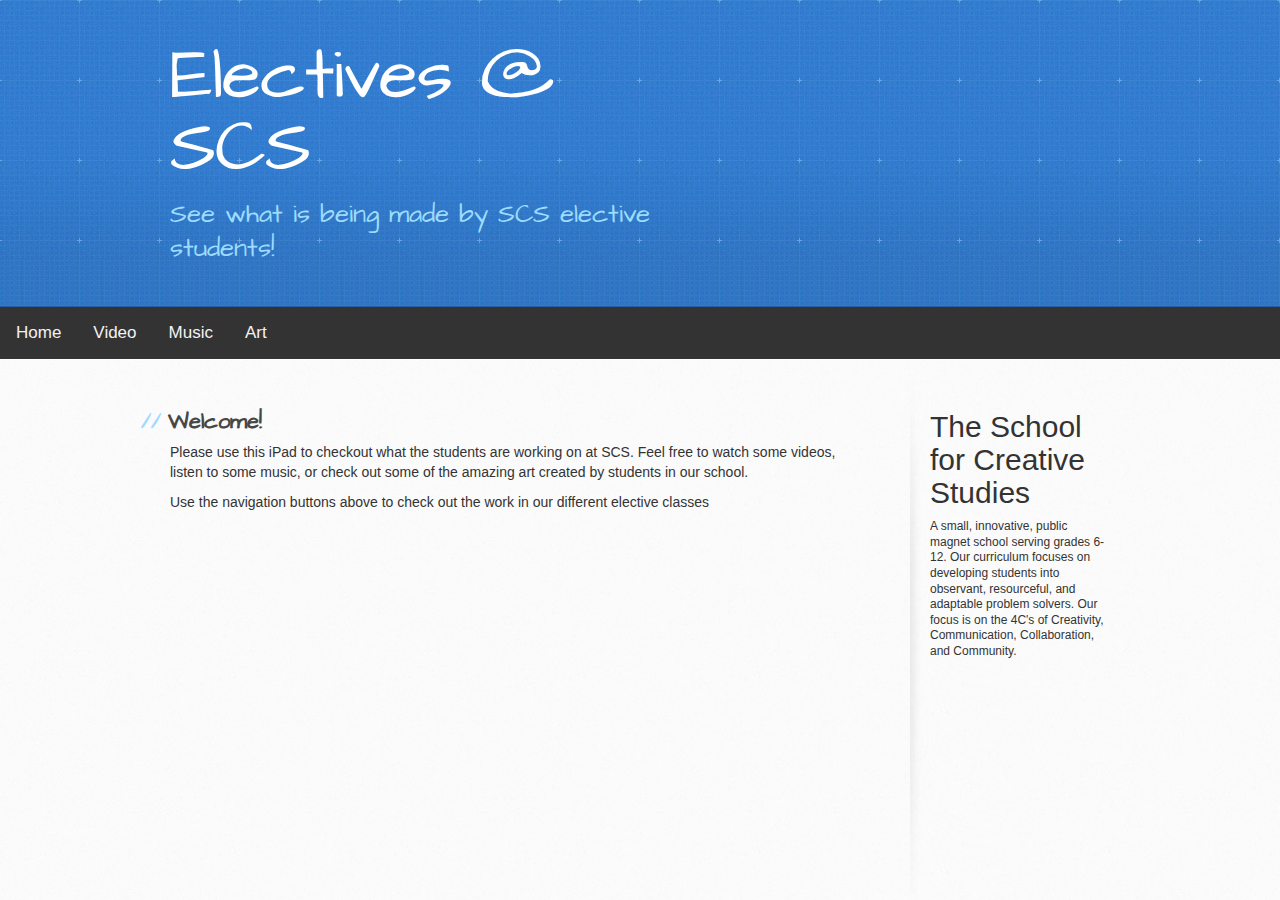
<file: index.html>
<!DOCTYPE html>
<html>
  <head>
    <meta charset='utf-8'>
    <meta http-equiv="X-UA-Compatible" content="chrome=1">
    <meta name="viewport" content="width=device-width, initial-scale=1, maximum-scale=1">
    <link href='https://fonts.googleapis.com/css?family=Architects+Daughter' rel='stylesheet' type='text/css'>
    <link rel="stylesheet" type="text/css" href="stylesheets/stylesheet.css" media="screen">
    <link rel="stylesheet" type="text/css" href="stylesheets/github-light.css" media="screen">
    <link rel="stylesheet" type="text/css" href="stylesheets/print.css" media="print">
      <link rel="stylesheet" href="https://maxcdn.bootstrapcdn.com/bootstrap/3.3.7/css/bootstrap.min.css">
    <script src="https://ajax.googleapis.com/ajax/libs/jquery/1.12.4/jquery.min.js"></script>
    <script src="https://maxcdn.bootstrapcdn.com/bootstrap/3.3.7/js/bootstrap.min.js"></script>

    <!--[if lt IE 9]>
    <script src="//html5shiv.googlecode.com/svn/trunk/html5.js"></script>
    <![endif]-->

    <title>Electives @ SCS</title>
  </head>

  <body>
    <header>
      <div class="inner">
        <h1>Electives @ SCS</h1>
        <h2>See what is being made by SCS elective students!</h2>
      </div>
    </header>
    <ul class="topnav" id="myTopnav">
  <li><a href="index.html">Home</a></li>
  <li><a href="video.html">Video</a></li>
  <li><a href="music.html">Music</a></li>
  <li><a href="art.html">Art</a></li>
  <li class="icon">
    <a href="javascript:void(0);" onclick="myFunction()">&#9776;</a>
  </li>
</ul>
    <div id="content-wrapper">
      <div class="inner clearfix">
        <section id="main-content">
          <h2>Welcome!</h2>
          <p> Please use this iPad to checkout what the students are working on at SCS. Feel free to watch some videos, 
            listen to some music, or check out some of the amazing art created by students in our school. </p>
          <p> Use the navigation buttons above to check out the work in our different elective classes</p>
            
        </section>

        <aside id="sidebar">
<h2>The School for Creative Studies</h2>
            <p>A small, innovative, public magnet school serving grades 6-12. Our curriculum focuses on developing students into observant, resourceful, and adaptable problem solvers. Our focus is on the 4C's of Creativity, Communication, Collaboration, and Community. <p>
            <iframe width=110% height=110% frameborder="0" style="border:1" src="https://www.google.com/maps/embed/v1/place?q=place_id:ChIJ7blEX0T9rIkRXbwoGe7TRvg&key=AIzaSyBDz22I4m83B0LoRzojCDgY94-Q_MTS8l0" allowfullscreen></iframe>
        </aside>
      </div>
    </div>
  </body>
</html>
</file>
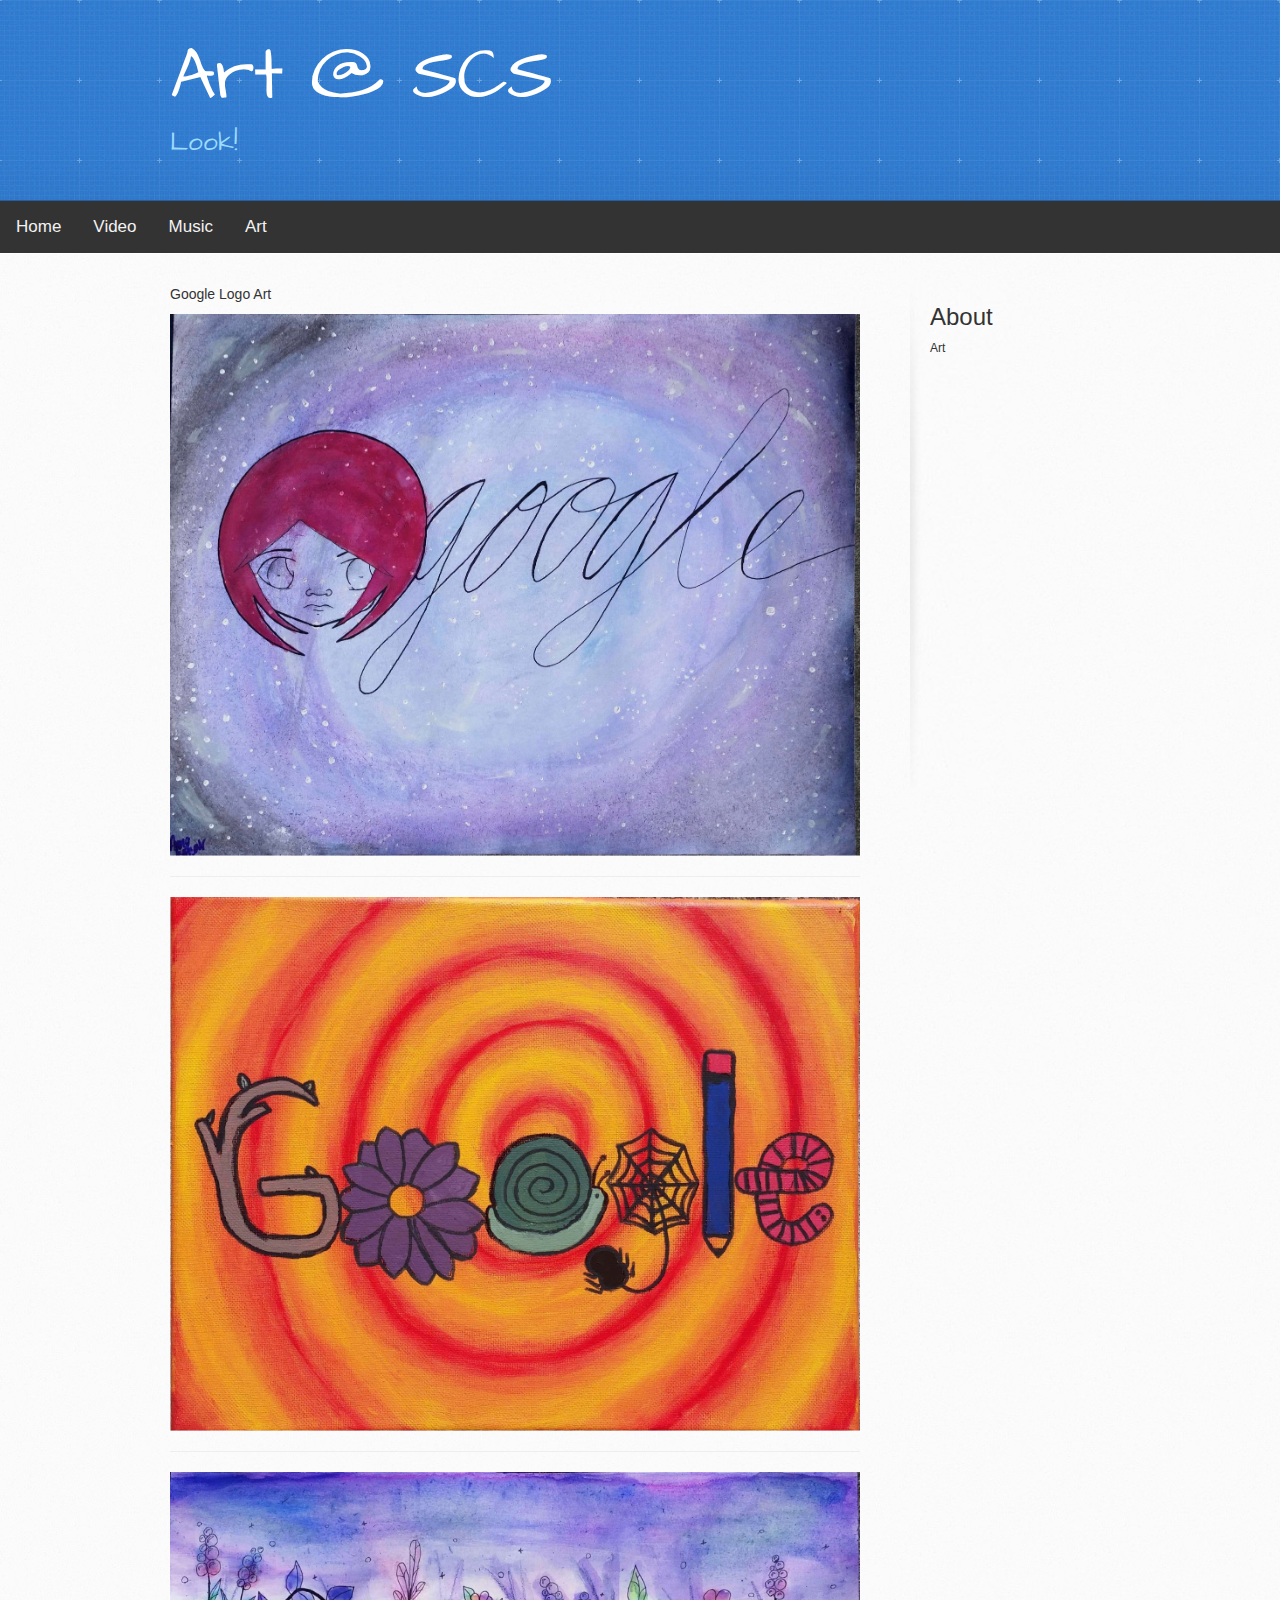
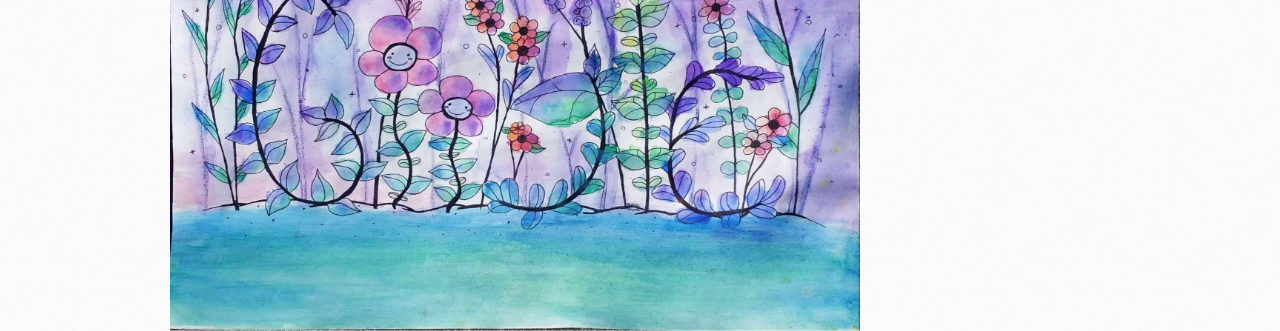
<file: art.html>
<!DOCTYPE html>
<html>
  <head>
    <meta charset='utf-8'>
    <meta http-equiv="X-UA-Compatible" content="chrome=1">
    <meta name="viewport" content="width=device-width, initial-scale=1, maximum-scale=1">
    <link href='https://fonts.googleapis.com/css?family=Architects+Daughter' rel='stylesheet' type='text/css'>
        <link rel="stylesheet" type="text/css" href="stylesheets/stylesheet.css" media="screen">
    <link rel="stylesheet" type="text/css" href="stylesheets/github-light.css" media="screen">
    <link rel="stylesheet" type="text/css" href="stylesheets/print.css" media="print">
    <link rel="stylesheet" href="https://maxcdn.bootstrapcdn.com/bootstrap/3.3.7/css/bootstrap.min.css">
    <script src="https://ajax.googleapis.com/ajax/libs/jquery/1.12.4/jquery.min.js"></script>
    <script src="https://maxcdn.bootstrapcdn.com/bootstrap/3.3.7/js/bootstrap.min.js"></script>

    <!--[if lt IE 9]>
    <script src="//html5shiv.googlecode.com/svn/trunk/html5.js"></script>
    <![endif]-->

    <title>Electives @ SCS</title>
  </head>

  <body>
    <header>
      <div class="inner">
        <h1>Art @ SCS</h1>
        <h2>Look!</h2>
      </div>
        
    </header>
    <ul class="topnav" id="myTopnav">
  <li><a href="index.html">Home</a></li>
  <li><a href="video.html">Video</a></li>
  <li><a href="music.html">Music</a></li>
  <li><a href="art.html">Art</a></li>
  <li class="icon">
    <a href="javascript:void(0);" onclick="myFunction()">&#9776;</a>
  </li>
</ul>
  
 <div id="content-wrapper">
      <div class="inner clearfix">
        <section id="main-content">
     <p>Google Logo Art</p>
     <img src="art1.jpg">
          <hr>
          <img src="art2.jpg">
          <hr>
          <img src="art3.jpg">
       
        </section>
        <aside id="sidebar">
        <h3>About</h3>
          <p>Art</p>
    
        </aside>
      </div>
    </div>
  </body>
</file>
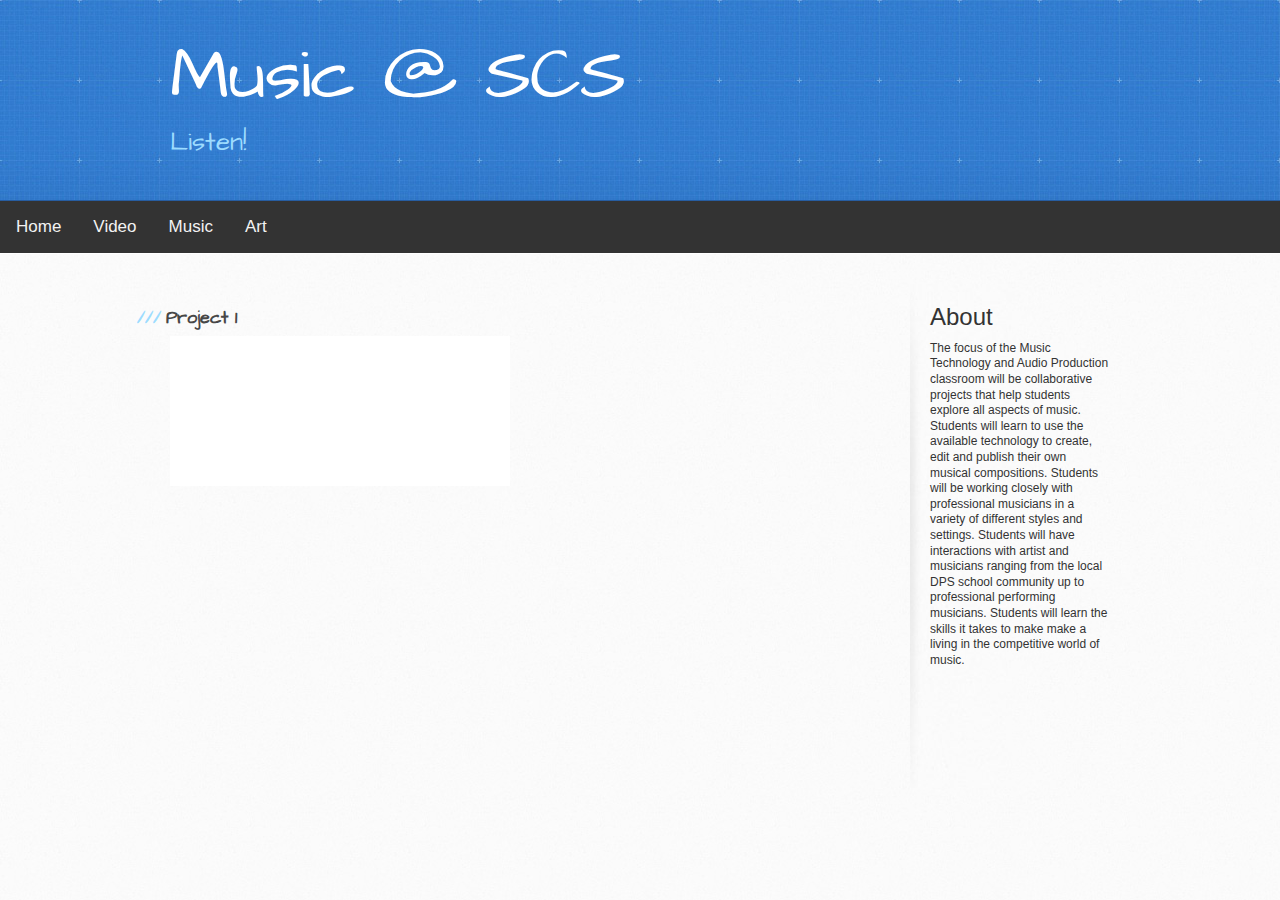
<file: music.html>
<!DOCTYPE html>
<html>
  <head>
    <meta charset='utf-8'>
    <meta http-equiv="X-UA-Compatible" content="chrome=1">
    <meta name="viewport" content="width=device-width, initial-scale=1, maximum-scale=1">
    <link href='https://fonts.googleapis.com/css?family=Architects+Daughter' rel='stylesheet' type='text/css'>
        <link rel="stylesheet" type="text/css" href="stylesheets/stylesheet.css" media="screen">
    <link rel="stylesheet" type="text/css" href="stylesheets/github-light.css" media="screen">
    <link rel="stylesheet" type="text/css" href="stylesheets/print.css" media="print">
    <link rel="stylesheet" href="https://maxcdn.bootstrapcdn.com/bootstrap/3.3.7/css/bootstrap.min.css">
    <script src="https://ajax.googleapis.com/ajax/libs/jquery/1.12.4/jquery.min.js"></script>
    <script src="https://maxcdn.bootstrapcdn.com/bootstrap/3.3.7/js/bootstrap.min.js"></script>

    <!--[if lt IE 9]>
    <script src="//html5shiv.googlecode.com/svn/trunk/html5.js"></script>
    <![endif]-->

    <title>Electives @ SCS</title>
  </head>

  <body>
    <header>
      <div class="inner">
        <h1>Music @ SCS</h1>
        <h2>Listen!</h2>
      </div>
    </header>
    <ul class="topnav" id="myTopnav">
  <li><a href="index.html">Home</a></li>
  <li><a href="video.html">Video</a></li>
  <li><a href="music.html">Music</a></li>
  <li><a href="art.html">Art</a></li>
  <li class="icon">
    <a href="javascript:void(0);" onclick="myFunction()">&#9776;</a>
  </li>
</ul>

    <div id="content-wrapper">
      <div class="inner clearfix">
        <section id="main-content">
          
          <h3>Project 1</h3>
          <iframe src="https://drive.google.com/file/d/0B2RvmZWrjhOPVFBZQ0VEUTV3aDQ/preview" width="340" height="150" style="border:none;background-color:#FFFFFF;"></iframe>
        </section>
        <aside id="sidebar">
        <h3>About</h3>
          <p>The focus of the Music Technology and Audio Production classroom will be collaborative projects that help students explore all aspects of music. Students will learn to use the available technology to create, edit and publish their own musical compositions. Students will be working closely with professional musicians in a variety of different styles and settings. Students will have interactions with artist and musicians ranging from the local DPS school community up to professional performing musicians. Students will learn the skills it takes to make make a living in the competitive world of music.</p>
    
        </aside>
      </div>
    </div>

  
  </body>
</file>
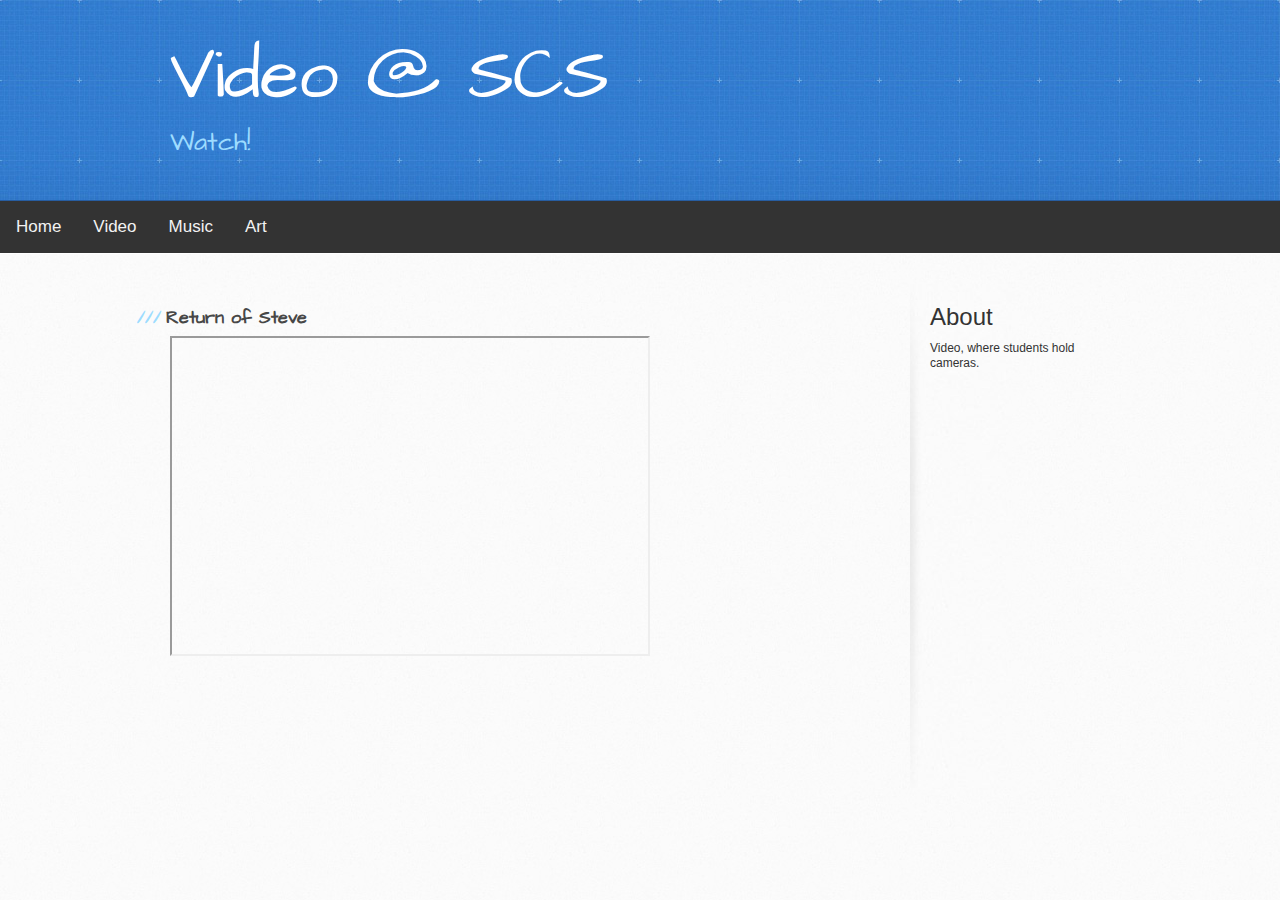
<file: video.html>
<!DOCTYPE html>
<html>
  <head>
    <meta charset='utf-8'>
    <meta http-equiv="X-UA-Compatible" content="chrome=1">
    <meta name="viewport" content="width=device-width, initial-scale=1, maximum-scale=1">
    <link href='https://fonts.googleapis.com/css?family=Architects+Daughter' rel='stylesheet' type='text/css'>
        <link rel="stylesheet" type="text/css" href="stylesheets/stylesheet.css" media="screen">
    <link rel="stylesheet" type="text/css" href="stylesheets/github-light.css" media="screen">
    <link rel="stylesheet" type="text/css" href="stylesheets/print.css" media="print">
    <link rel="stylesheet" href="https://maxcdn.bootstrapcdn.com/bootstrap/3.3.7/css/bootstrap.min.css">
    <script src="https://ajax.googleapis.com/ajax/libs/jquery/1.12.4/jquery.min.js"></script>
    <script src="https://maxcdn.bootstrapcdn.com/bootstrap/3.3.7/js/bootstrap.min.js"></script>

    <!--[if lt IE 9]>
    <script src="//html5shiv.googlecode.com/svn/trunk/html5.js"></script>
    <![endif]-->

    <title>Electives @ SCS</title>
  </head>

  <body>
    <header>
      <div class="inner">
        <h1>Video @ SCS</h1>
        <h2>Watch!</h2>
      </div>
        
    </header>
    <ul class="topnav" id="myTopnav">
  <li><a href="index.html">Home</a></li>
  <li><a href="video.html">Video</a></li>
  <li><a href="music.html">Music</a></li>
  <li><a href="art.html">Art</a></li>
  <li class="icon">
    <a href="javascript:void(0);" onclick="myFunction()">&#9776;</a>
  </li>
</ul>
  
 <div id="content-wrapper">
      <div class="inner clearfix">
        <section id="main-content">
          
          <h3>Return of Steve</h3>
          <iframe src="https://drive.google.com/file/d/0B2RvmZWrjhOPZlkyUVpxcVNQU2c/preview"  width="480" height="320"></iframe>
       
        </section>
        <aside id="sidebar">
        <h3>About</h3>
          <p>Video, where students hold cameras.</p>
    
        </aside>
      </div>
    </div>
  </body>
</file>
<file: stylesheets/github-light.css>
/*
The MIT License (MIT)

Copyright (c) 2016 GitHub, Inc.

Permission is hereby granted, free of charge, to any person obtaining a copy
of this software and associated documentation files (the "Software"), to deal
in the Software without restriction, including without limitation the rights
to use, copy, modify, merge, publish, distribute, sublicense, and/or sell
copies of the Software, and to permit persons to whom the Software is
furnished to do so, subject to the following conditions:

The above copyright notice and this permission notice shall be included in all
copies or substantial portions of the Software.

THE SOFTWARE IS PROVIDED "AS IS", WITHOUT WARRANTY OF ANY KIND, EXPRESS OR
IMPLIED, INCLUDING BUT NOT LIMITED TO THE WARRANTIES OF MERCHANTABILITY,
FITNESS FOR A PARTICULAR PURPOSE AND NONINFRINGEMENT. IN NO EVENT SHALL THE
AUTHORS OR COPYRIGHT HOLDERS BE LIABLE FOR ANY CLAIM, DAMAGES OR OTHER
LIABILITY, WHETHER IN AN ACTION OF CONTRACT, TORT OR OTHERWISE, ARISING FROM,
OUT OF OR IN CONNECTION WITH THE SOFTWARE OR THE USE OR OTHER DEALINGS IN THE
SOFTWARE.

*/

.pl-c /* comment */ {
  color: #969896;
}

.pl-c1 /* constant, variable.other.constant, support, meta.property-name, support.constant, support.variable, meta.module-reference, markup.raw, meta.diff.header */,
.pl-s .pl-v /* string variable */ {
  color: #0086b3;
}

.pl-e /* entity */,
.pl-en /* entity.name */ {
  color: #795da3;
}

.pl-smi /* variable.parameter.function, storage.modifier.package, storage.modifier.import, storage.type.java, variable.other */,
.pl-s .pl-s1 /* string source */ {
  color: #333;
}

.pl-ent /* entity.name.tag */ {
  color: #63a35c;
}

.pl-k /* keyword, storage, storage.type */ {
  color: #a71d5d;
}

.pl-s /* string */,
.pl-pds /* punctuation.definition.string, string.regexp.character-class */,
.pl-s .pl-pse .pl-s1 /* string punctuation.section.embedded source */,
.pl-sr /* string.regexp */,
.pl-sr .pl-cce /* string.regexp constant.character.escape */,
.pl-sr .pl-sre /* string.regexp source.ruby.embedded */,
.pl-sr .pl-sra /* string.regexp string.regexp.arbitrary-repitition */ {
  color: #183691;
}

.pl-v /* variable */ {
  color: #ed6a43;
}

.pl-id /* invalid.deprecated */ {
  color: #b52a1d;
}

.pl-ii /* invalid.illegal */ {
  color: #f8f8f8;
  background-color: #b52a1d;
}

.pl-sr .pl-cce /* string.regexp constant.character.escape */ {
  font-weight: bold;
  color: #63a35c;
}

.pl-ml /* markup.list */ {
  color: #693a17;
}

.pl-mh /* markup.heading */,
.pl-mh .pl-en /* markup.heading entity.name */,
.pl-ms /* meta.separator */ {
  font-weight: bold;
  color: #1d3e81;
}

.pl-mq /* markup.quote */ {
  color: #008080;
}

.pl-mi /* markup.italic */ {
  font-style: italic;
  color: #333;
}

.pl-mb /* markup.bold */ {
  font-weight: bold;
  color: #333;
}

.pl-md /* markup.deleted, meta.diff.header.from-file */ {
  color: #bd2c00;
  background-color: #ffecec;
}

.pl-mi1 /* markup.inserted, meta.diff.header.to-file */ {
  color: #55a532;
  background-color: #eaffea;
}

.pl-mdr /* meta.diff.range */ {
  font-weight: bold;
  color: #795da3;
}

.pl-mo /* meta.output */ {
  color: #1d3e81;
}
</file>
<file: stylesheets/print.css>
html, body, div, span, applet, object, iframe,
h1, h2, h3, h4, h5, h6, p, blockquote, pre,
a, abbr, acronym, address, big, cite, code,
del, dfn, em, img, ins, kbd, q, s, samp,
small, strike, strong, sub, sup, tt, var,
b, u, i, center,
dl, dt, dd, ol, ul, li,
fieldset, form, label, legend,
table, caption, tbody, tfoot, thead, tr, th, td,
article, aside, canvas, details, embed,
figure, figcaption, footer, header, hgroup,
menu, nav, output, ruby, section, summary,
time, mark, audio, video {
  padding: 0;
  margin: 0;
  font: inherit;
  font-size: 100%;
  vertical-align: baseline;
  border: 0;
}
/* HTML5 display-role reset for older browsers */
article, aside, details, figcaption, figure,
footer, header, hgroup, menu, nav, section {
  display: block;
}
body {
  line-height: 1;
}
ol, ul {
  list-style: none;
}
blockquote, q {
  quotes: none;
}
blockquote:before, blockquote:after,
q:before, q:after {
  content: '';
  content: none;
}
table {
  border-spacing: 0;
  border-collapse: collapse;
}
body {
  font-family: 'Helvetica Neue', Helvetica, Arial, serif;
  font-size: 13px;
  line-height: 1.5;
  color: #000;
}

a {
  font-weight: bold;
  color: #d5000d;
}

header {
  padding-top: 35px;
  padding-bottom: 10px;
}

header h1 {
  font-size: 48px;
  font-weight: bold;
  line-height: 1.2;
  color: #303030;
  letter-spacing: -1px;
}

header h2 {
  font-size: 24px;
  font-weight: normal;
  line-height: 1.3;
  color: #aaa;
  letter-spacing: -1px;
}
#downloads {
  display: none;
}
#main_content {
  padding-top: 20px;
}

code, pre {
  margin-bottom: 30px;
  font-family: Monaco, "Bitstream Vera Sans Mono", "Lucida Console", Terminal;
  font-size: 12px;
  color: #222;
}

code {
  padding: 0 3px;
}

pre {
  padding: 20px;
  overflow: auto;
  border: solid 1px #ddd;
}
pre code {
  padding: 0;
}

ul, ol, dl {
  margin-bottom: 20px;
}


/* COMMON STYLES */

table {
  width: 100%;
  border: 1px solid #ebebeb;
}

th {
  font-weight: 500;
}

td {
  font-weight: 300;
  text-align: center;
  border: 1px solid #ebebeb;
}

form {
  padding: 20px;
  background: #f2f2f2;

}


/* GENERAL ELEMENT TYPE STYLES */

h1 {
  font-size: 2.8em;
}

h2 {
  margin-bottom: 8px;
  font-size: 22px;
  font-weight: bold;
  color: #303030;
}

h3 {
  margin-bottom: 8px;
  font-size: 18px;
  font-weight: bold;
  color: #d5000d;
}

h4 {
  font-size: 16px;
  font-weight: bold;
  color: #303030;
}

h5 {
  font-size: 1em;
  color: #303030;
}

h6 {
  font-size: .8em;
  color: #303030;
}

p {
  margin-bottom: 20px;
  font-weight: 300;
}

a {
  text-decoration: none;
}

p a {
  font-weight: 400;
}

blockquote {
  padding: 0 0 0 30px;
  margin-bottom: 20px;
  font-size: 1.6em;
  border-left: 10px solid #e9e9e9;
}

ul li {
  padding-left: 20px;
  list-style-position: inside;
  list-style: disc;
}

ol li {
  padding-left: 3px;
  list-style-position: inside;
  list-style: decimal;
}

dl dd {
  font-style: italic;
  font-weight: 100;
}

footer {
  padding-top: 20px;
  padding-bottom: 30px;
  margin-top: 40px;
  font-size: 13px;
  color: #aaa;
}

footer a {
  color: #666;
}

/* MISC */
.clearfix:after {
  display: block;
  height: 0;
  clear: both;
  visibility: hidden;
  content: '.';
}

.clearfix {display: inline-block;}
* html .clearfix {height: 1%;}
.clearfix {display: block;}
</file>
<file: stylesheets/stylesheet.css>
/*! normalize.css v3.0.2 | MIT License | git.io/normalize */

/**
 * 1. Set default font family to sans-serif.
 * 2. Prevent iOS text size adjust after orientation change, without disabling
 *    user zoom.
 */

html {
  font-family: sans-serif; /* 1 */
  -webkit-text-size-adjust: 100%; /* 2 */
  -ms-text-size-adjust: 100%; /* 2 */
}

/**
 * Remove default margin.
 */
ul {
    list-style-type: none;
    margin: 0;
    padding: 0;
  overflow: hidden;}

li {
    display: inline; 
}

ul.topnav {
    list-style-type: none;
    margin: 0;
    padding: 0;
    overflow: hidden;
    background-color: #333;
}

/* Float the list items side by side */
ul.topnav li {float: left;}

/* Style the links inside the list items */
ul.topnav li a {
    display: inline-block;
    color: #f2f2f2;
    text-align: center;
    padding: 14px 16px;
    text-decoration: none;
    transition: 0.3s;
    font-size: 17px;
}

/* Change background color of links on hover */
ul.topnav li a:hover {background-color: #555;}

/* Hide the list item that contains the link that should open and close the topnav on small screens */
ul.topnav li.icon {display: none;}



body {
  margin: 0;
}

/* HTML5 display definitions
   ========================================================================== */

/**
 * Correct `block` display not defined for any HTML5 element in IE 8/9.
 * Correct `block` display not defined for `details` or `summary` in IE 10/11
 * and Firefox.
 * Correct `block` display not defined for `main` in IE 11.
 */

article,
aside,
details,
figcaption,
figure,
footer,
header,
hgroup,
main,
menu,
nav,
section,
summary {
  display: block;
}

/**
 * 1. Correct `inline-block` display not defined in IE 8/9.
 * 2. Normalize vertical alignment of `progress` in Chrome, Firefox, and Opera.
 */

audio,
canvas,
progress,
video {
  display: inline-block; /* 1 */
  vertical-align: baseline; /* 2 */
}

/**
 * Prevent modern browsers from displaying `audio` without controls.
 * Remove excess height in iOS 5 devices.
 */

audio:not([controls]) {
  display: none;
  height: 0;
}

/**
 * Address `[hidden]` styling not present in IE 8/9/10.
 * Hide the `template` element in IE 8/9/11, Safari, and Firefox < 22.
 */

[hidden],
template {
  display: none;
}

/* Links
   ========================================================================== */

/**
 * Remove the gray background color from active links in IE 10.
 */

a {
  background-color: transparent;
}

/**
 * Improve readability when focused and also mouse hovered in all browsers.
 */

a:active,
a:hover {
  outline: 0;
}

/* Text-level semantics
   ========================================================================== */

/**
 * Address styling not present in IE 8/9/10/11, Safari, and Chrome.
 */

abbr[title] {
  border-bottom: 1px dotted;
}

/**
 * Address style set to `bolder` in Firefox 4+, Safari, and Chrome.
 */

b,
strong {
  font-weight: bold;
}

/**
 * Address styling not present in Safari and Chrome.
 */

dfn {
  font-style: italic;
}

/**
 * Address variable `h1` font-size and margin within `section` and `article`
 * contexts in Firefox 4+, Safari, and Chrome.
 */

h1 {
  margin: 0.67em 0;
  font-size: 2em;
}

/**
 * Address styling not present in IE 8/9.
 */

mark {
  color: #000;
  background: #ff0;
}

/**
 * Address inconsistent and variable font size in all browsers.
 */

small {
  font-size: 80%;
}

/**
 * Prevent `sub` and `sup` affecting `line-height` in all browsers.
 */

sub,
sup {
  position: relative;
  font-size: 75%;
  line-height: 0;
  vertical-align: baseline;
}

sup {
  top: -0.5em;
}

sub {
  bottom: -0.25em;
}

/* Embedded content
   ========================================================================== */

/**
 * Remove border when inside `a` element in IE 8/9/10.
 */

img {
  border: 0;
}

/**
 * Correct overflow not hidden in IE 9/10/11.
 */

svg:not(:root) {
  overflow: hidden;
}

/* Grouping content
   ========================================================================== */

/**
 * Address margin not present in IE 8/9 and Safari.
 */

figure {
  margin: 1em 40px;
}

/**
 * Address differences between Firefox and other browsers.
 */

hr {
  height: 0;
  -moz-box-sizing: content-box;
  box-sizing: content-box;
}

/**
 * Contain overflow in all browsers.
 */

pre {
  overflow: auto;
}

/**
 * Address odd `em`-unit font size rendering in all browsers.
 */

code,
kbd,
pre,
samp {
  font-family: monospace, monospace;
  font-size: 1em;
}

/* Forms
   ========================================================================== */

/**
 * Known limitation: by default, Chrome and Safari on OS X allow very limited
 * styling of `select`, unless a `border` property is set.
 */

/**
 * 1. Correct color not being inherited.
 *    Known issue: affects color of disabled elements.
 * 2. Correct font properties not being inherited.
 * 3. Address margins set differently in Firefox 4+, Safari, and Chrome.
 */

button,
input,
optgroup,
select,
textarea {
  margin: 0; /* 3 */
  font: inherit; /* 2 */
  color: inherit; /* 1 */
}

/**
 * Address `overflow` set to `hidden` in IE 8/9/10/11.
 */

button {
  overflow: visible;
}

/**
 * Address inconsistent `text-transform` inheritance for `button` and `select`.
 * All other form control elements do not inherit `text-transform` values.
 * Correct `button` style inheritance in Firefox, IE 8/9/10/11, and Opera.
 * Correct `select` style inheritance in Firefox.
 */

button,
select {
  text-transform: none;
}

/**
 * 1. Avoid the WebKit bug in Android 4.0.* where (2) destroys native `audio`
 *    and `video` controls.
 * 2. Correct inability to style clickable `input` types in iOS.
 * 3. Improve usability and consistency of cursor style between image-type
 *    `input` and others.
 */

button,
html input[type="button"], /* 1 */
input[type="reset"],
input[type="submit"] {
  -webkit-appearance: button; /* 2 */
  cursor: pointer; /* 3 */
}

/**
 * Re-set default cursor for disabled elements.
 */

button[disabled],
html input[disabled] {
  cursor: default;
}

/**
 * Remove inner padding and border in Firefox 4+.
 */

button::-moz-focus-inner,
input::-moz-focus-inner {
  padding: 0;
  border: 0;
}

/**
 * Address Firefox 4+ setting `line-height` on `input` using `!important` in
 * the UA stylesheet.
 */

input {
  line-height: normal;
}

/**
 * It's recommended that you don't attempt to style these elements.
 * Firefox's implementation doesn't respect box-sizing, padding, or width.
 *
 * 1. Address box sizing set to `content-box` in IE 8/9/10.
 * 2. Remove excess padding in IE 8/9/10.
 */

input[type="checkbox"],
input[type="radio"] {
  box-sizing: border-box; /* 1 */
  padding: 0; /* 2 */
}

/**
 * Fix the cursor style for Chrome's increment/decrement buttons. For certain
 * `font-size` values of the `input`, it causes the cursor style of the
 * decrement button to change from `default` to `text`.
 */

input[type="number"]::-webkit-inner-spin-button,
input[type="number"]::-webkit-outer-spin-button {
  height: auto;
}

/**
 * 1. Address `appearance` set to `searchfield` in Safari and Chrome.
 * 2. Address `box-sizing` set to `border-box` in Safari and Chrome
 *    (include `-moz` to future-proof).
 */

input[type="search"] {
  -webkit-box-sizing: content-box; /* 2 */
  -moz-box-sizing: content-box;
  box-sizing: content-box;
  -webkit-appearance: textfield; /* 1 */
}

/**
 * Remove inner padding and search cancel button in Safari and Chrome on OS X.
 * Safari (but not Chrome) clips the cancel button when the search input has
 * padding (and `textfield` appearance).
 */

input[type="search"]::-webkit-search-cancel-button,
input[type="search"]::-webkit-search-decoration {
  -webkit-appearance: none;
}

/**
 * Define consistent border, margin, and padding.
 */

fieldset {
  padding: 0.35em 0.625em 0.75em;
  margin: 0 2px;
  border: 1px solid #c0c0c0;
}

/**
 * 1. Correct `color` not being inherited in IE 8/9/10/11.
 * 2. Remove padding so people aren't caught out if they zero out fieldsets.
 */

legend {
  padding: 0; /* 2 */
  border: 0; /* 1 */
}

/**
 * Remove default vertical scrollbar in IE 8/9/10/11.
 */

textarea {
  overflow: auto;
}

/**
 * Don't inherit the `font-weight` (applied by a rule above).
 * NOTE: the default cannot safely be changed in Chrome and Safari on OS X.
 */

optgroup {
  font-weight: bold;
}

/* Tables
   ========================================================================== */

/**
 * Remove most spacing between table cells.
 */

table {
  border-spacing: 0;
  border-collapse: collapse;
}

td,
th {
  padding: 0;
}

/* LAYOUT STYLES */
body {
  font-family: 'Helvetica Neue', Helvetica, Arial, serif;
  font-size: 15px;
  font-weight: 400;
  line-height: 1.5;
  color: #666;
  background: #fafafa url(../images/body-bg.jpg) 0 0 repeat;
}

p {
  margin-top: 0;
}

a {
  color: #2879d0;
}
a:hover {
  color: #2268b2;
}

header {
  padding-top: 40px;
  padding-bottom: 40px;
  font-family: 'Architects Daughter', 'Helvetica Neue', Helvetica, Arial, serif;
  background: #2e7bcf url(../images/header-bg.jpg) 0 0 repeat-x;
  border-bottom: solid 1px #275da1;
}

header h1 {
  width: 540px;
  margin-top: 0;
  margin-bottom: 0.2em;
  font-size: 72px;
  font-weight: normal;
  line-height: 1;
  color: #fff;
  letter-spacing: -1px;
}

header h2 {
  width: 540px;
  margin-top: 0;
  margin-bottom: 0;
  font-size: 26px;
  font-weight: normal;
  line-height: 1.3;
  color: #9ddcff;
  letter-spacing: 0;
}

.inner {
  position: relative;
  width: 940px;
  margin: 0 auto;
}

#content-wrapper {
  padding-top: 30px;
  border-top: solid 1px #fff;
}

#main-content {
  float: left;
  width: 690px;
}

#main-content img {
  max-width: 100%;
}

aside#sidebar {
  float: right;
  width: 200px;
  min-height: 504px;
  padding-left: 20px;
  font-size: 12px;
  line-height: 1.3;
  background: transparent url(../images/sidebar-bg.jpg) 0 0 no-repeat;
}

aside#sidebar p.repo-owner,
aside#sidebar p.repo-owner a {
  font-weight: bold;
}

#downloads {
  margin-bottom: 40px;
}

a.button {
  width: 134px;
  height: 58px;
  padding-top: 22px;
  padding-left: 68px;
  font-family: 'Architects Daughter', 'Helvetica Neue', Helvetica, Arial, serif;
  font-size: 23px;
  line-height: 1.2;
  color: #fff;
}
a.button small {
  display: block;
  font-size: 11px;
}
header a.button {
  position: absolute;
  top: 0;
  right: 0;
  background: transparent url(../images/github-button.png) 0 0 no-repeat;
}
aside a.button {
  display: block;
  width: 138px;
  padding-left: 64px;
  margin-bottom: 20px;
  font-size: 21px;
  background: transparent url(../images/download-button.png) 0 0 no-repeat;
}

code, pre {
  margin-bottom: 30px;
  font-family: Monaco, "Bitstream Vera Sans Mono", "Lucida Console", Terminal, monospace;
  font-size: 13px;
  color: #222;
}

code {
  padding: 0 3px;
  background-color: #f2f8fc;
  border: solid 1px #dbe7f3;
}

pre {
  padding: 20px;
  overflow: auto;
  text-shadow: none;
  background: #fff;
  border: solid 1px #f2f2f2;
}
pre code {
  padding: 0;
  color: #2879d0;
  background-color: #fff;
  border: none;
}

ul, ol, dl {
  margin-bottom: 20px;
}


/* COMMON STYLES */

hr {
  height: 0;
  margin-top: 1em;
  margin-bottom: 1em;
  border: 0;
  border-top: solid 1px #ddd;
}

table {
  width: 100%;
  border: 1px solid #ebebeb;
}

th {
  font-weight: 500;
}

td {
  font-weight: 300;
  text-align: center;
  border: 1px solid #ebebeb;
}

form {
  padding: 20px;
  background: #f2f2f2;

}


/* GENERAL ELEMENT TYPE STYLES */

#main-content h1 {
  margin-top: 0;
  margin-bottom: 0;
  font-family: 'Architects Daughter', 'Helvetica Neue', Helvetica, Arial, serif;
  font-size: 2.8em;
  font-weight: normal;
  color: #474747;
  text-indent: 6px;
  letter-spacing: -1px;
}

#main-content h1:before {
  padding-right: 0.3em;
  margin-left: -0.9em;
  color: #9ddcff;
  content: "/";
}

#main-content h2 {
  margin-bottom: 8px;
  font-family: 'Architects Daughter', 'Helvetica Neue', Helvetica, Arial, serif;
  font-size: 22px;
  font-weight: bold;
  color: #474747;
  text-indent: 4px;
}
#main-content h2:before {
  padding-right: 0.3em;
  margin-left: -1.5em;
  content: "//";
  color: #9ddcff;
}

#main-content h3 {
  margin-top: 24px;
  margin-bottom: 8px;
  font-family: 'Architects Daughter', 'Helvetica Neue', Helvetica, Arial, serif;
  font-size: 18px;
  font-weight: bold;
  color: #474747;
  text-indent: 3px;
}

#main-content h3:before {
  padding-right: 0.3em;
  margin-left: -2em;
  content: "///";
  color: #9ddcff;
}

#main-content h4 {
  margin-bottom: 8px;
  font-family: 'Architects Daughter', 'Helvetica Neue', Helvetica, Arial, serif;
  font-size: 15px;
  font-weight: bold;
  color: #474747;
  text-indent: 3px;
}

h4:before {
  padding-right: 0.3em;
  margin-left: -2.8em;
  content: "////";
  color: #9ddcff;
}

#main-content h5 {
  margin-bottom: 8px;
  font-family: 'Architects Daughter', 'Helvetica Neue', Helvetica, Arial, serif;
  font-size: 14px;
  color: #474747;
  text-indent: 3px;
}
h5:before {
  padding-right: 0.3em;
  margin-left: -3.2em;
  content: "/////";
  color: #9ddcff;
}

#main-content h6 {
  margin-bottom: 8px;
  font-family: 'Architects Daughter', 'Helvetica Neue', Helvetica, Arial, serif;
  font-size: .8em;
  color: #474747;
  text-indent: 3px;
}
h6:before {
  padding-right: 0.3em;
  margin-left: -3.7em;
  content: "//////";
  color: #9ddcff;
}

p {
  margin-bottom: 20px;
}

a {
  text-decoration: none;
}

p a {
  font-weight: 400;
}

blockquote {
  padding: 0 0 0 30px;
  margin-bottom: 20px;
  font-size: 1.6em;
  border-left: 10px solid #e9e9e9;
}

ul {
  list-style-position: inside;
  list-style: disc;
  padding-left: 20px;
}

ol {
  list-style-position: inside;
  list-style: decimal;
  padding-left: 3px;
}

dl dd {
  font-style: italic;
  font-weight: 100;
}

footer {
  padding-top: 20px;
  padding-bottom: 30px;
  margin-top: 40px;
  font-size: 13px;
  color: #aaa;
  background: transparent url('../images/hr.png') 0 0 no-repeat;
}

footer a {
  color: #666;
}
footer a:hover {
  color: #444;
}

/* MISC */
.clearfix:after {
  display: block;
  height: 0;
  clear: both;
  visibility: hidden;
  content: '.';
}

.clearfix {display: inline-block;}
* html .clearfix {height: 1%;}
.clearfix {display: block;}

/* #Media Queries
================================================== */

/* Smaller than standard 960 (devices and browsers) */
@media only screen and (max-width: 959px) { }

/* Tablet Portrait size to standard 960 (devices and browsers) */
@media only screen and (min-width: 768px) and (max-width: 959px) {
  .inner {
    width: 740px;
  }
  header h1, header h2 {
    width: 340px;
  }
  header h1 {
    font-size: 60px;
  }
  header h2 {
    font-size: 30px;
  }
  #main-content {
    width: 490px;
  }
  #main-content h1:before,
  #main-content h2:before,
  #main-content h3:before,
  #main-content h4:before,
  #main-content h5:before,
  #main-content h6:before {
    padding-right: 0;
    margin-left: 0;
    content: none;
  }
}

/* All Mobile Sizes (devices and browser) */
@media only screen and (max-width: 767px) {
  .inner {
    width: 93%;
  }
  header {
    padding: 20px 0;
  }
  header .inner {
    position: relative;
  }
  header h1, header h2 {
    width: 100%;
  }
  header h1 {
    font-size: 48px;
  }
  header h2 {
    font-size: 24px;
  }
  header a.button {
    position: relative;
    display: inline-block;
    width: auto;
    height: auto;
    padding: 5px 10px;
    margin-top: 15px;
    font-size: 13px;
    line-height: 1;
    color: #2879d0;
    text-align: center;
    background-color: #9ddcff;
    background-image: none;
    border-radius: 5px;
    -moz-border-radius: 5px;
    -webkit-border-radius: 5px;
  }
  header a.button small {
    display: inline;
    font-size: 13px;
  }
  #main-content,
  aside#sidebar {
    float: none;
    width: 100% ! important;
  }
  aside#sidebar {
    min-height: 0;
    padding: 20px 0;
    margin-top: 20px;
    background-image: none;
    border-top: solid 1px #ddd;
  }
  aside#sidebar a.button {
    display: none;
  }
  #main-content h1:before,
  #main-content h2:before,
  #main-content h3:before,
  #main-content h4:before,
  #main-content h5:before,
  #main-content h6:before {
    padding-right: 0;
    margin-left: 0;
    content: none;
  }
}

/* Mobile Landscape Size to Tablet Portrait (devices and browsers) */
@media only screen and (min-width: 480px) and (max-width: 767px) { }

/* Mobile Portrait Size to Mobile Landscape Size (devices and browsers) */
@media only screen and (max-width: 479px) { }
</file>
